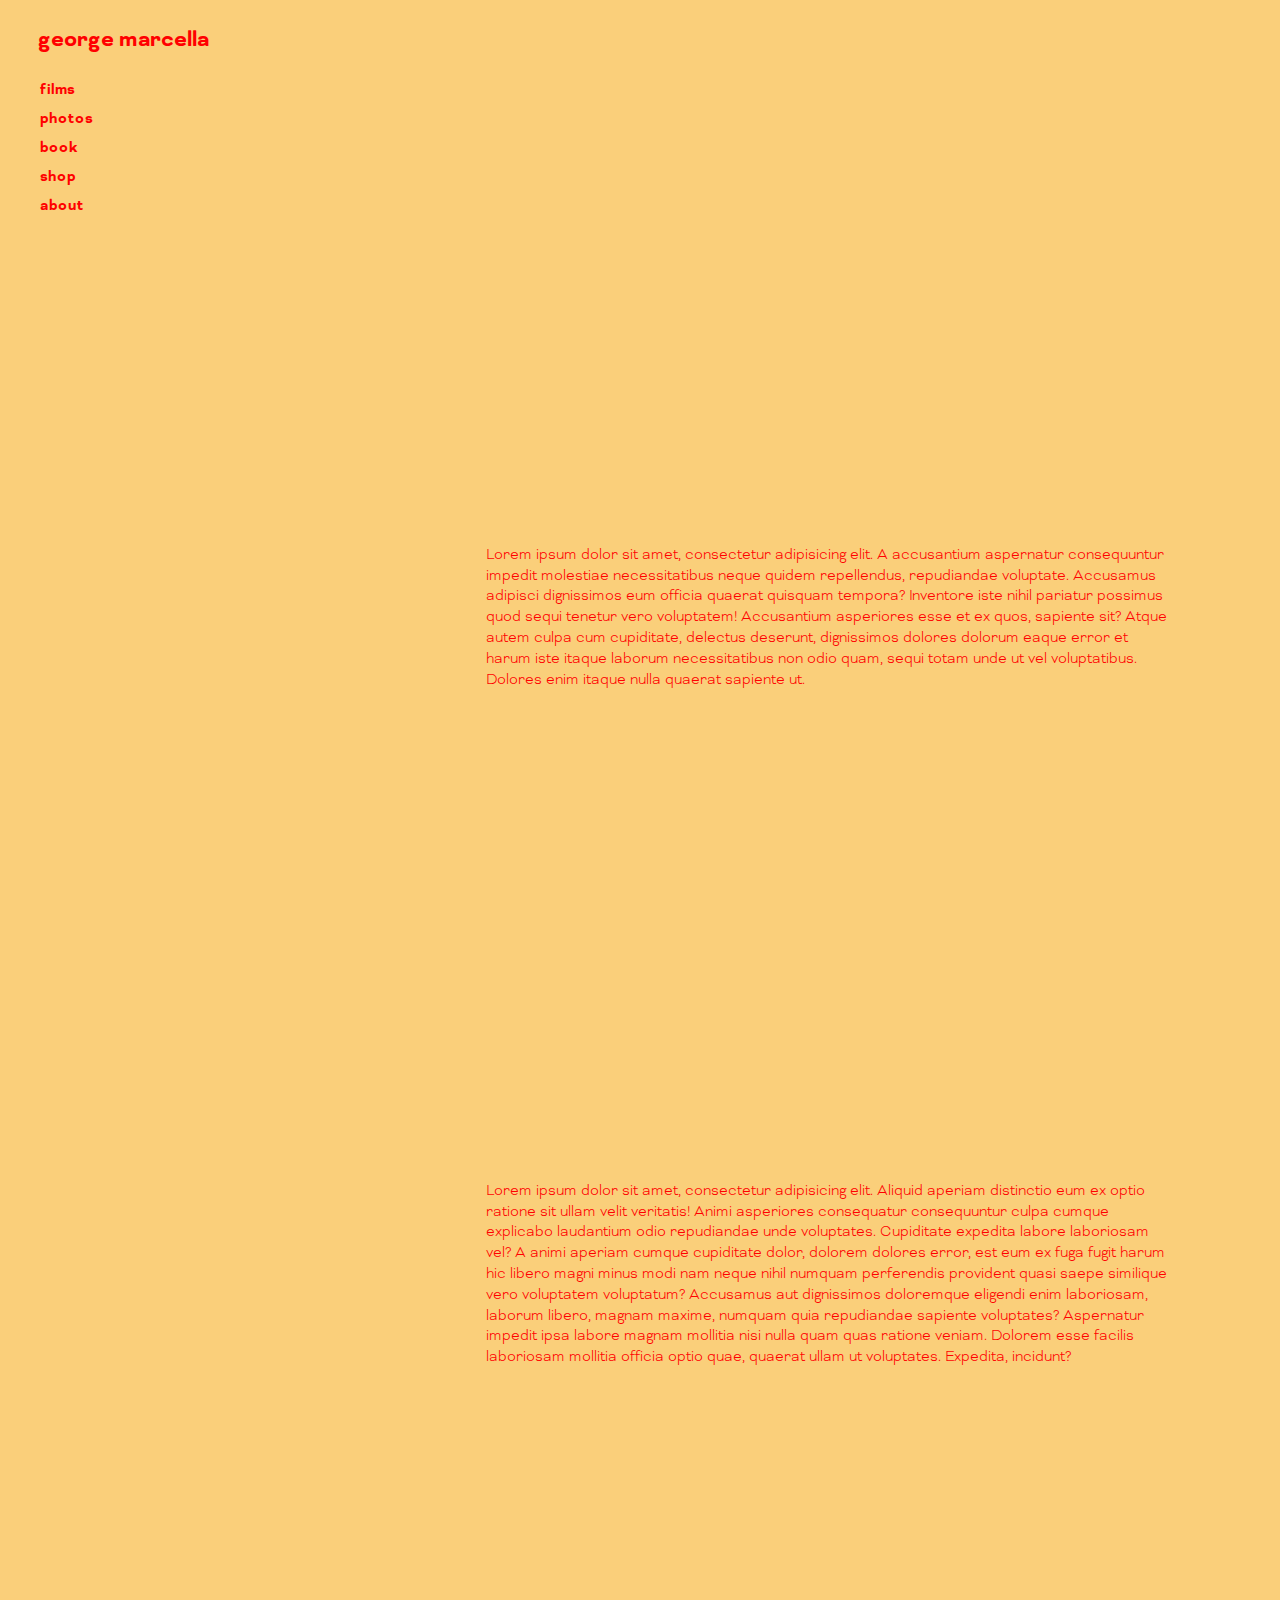
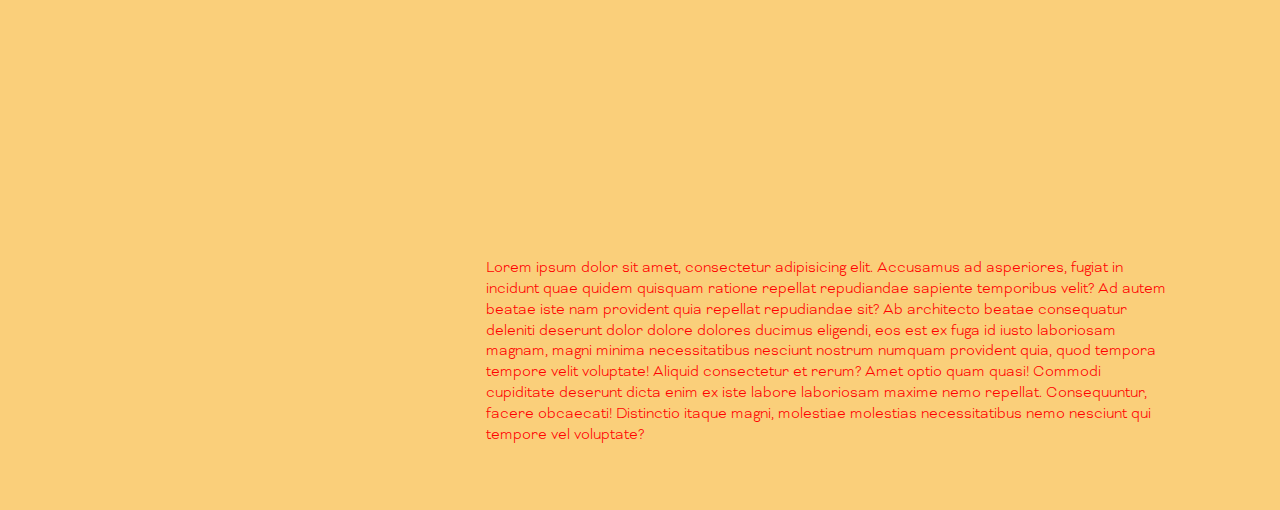
<file: films.html>
<!DOCTYPE html>
<html lang="en">
<head>
    <meta charset="UTF-8">
    <link rel="stylesheet" href="css/styles.css">
    <title>films</title>
</head>

<header>
    <h1 class="logo"><a href="index.html" class="link">george marcella</a></h1>
</header>

<body>
<div class="canvas">
    <nav class="navigation__menu">
        <ul>
            <li class="menu__item"><a href="films.html" class="link">films</a></li>
            <li class="menu__item"><a href="photos.html" class="link">photos</a></li>
            <li class="menu__item"><a href="book.html" class="link">book</a></li>
            <li class="menu__item"><a href="shop.html" class="link">shop</a></li>
            <li class="menu__item"><a href="about.html" class="link">about</a></li>
        </ul>
    </nav>

    <div class="content">
                <!--forest jazz-->
                <iframe
                        class="frame_item"
                        src="https://player.vimeo.com/video/137598990?h=f56a0fbf86?"
                        width="700"
                        height="405"
                        frameborder="0"
                        allow="autoplay;
                               fullscreen;
                               picture-in-picture"
                        allowfullscreen>
                </iframe>
            <p class="description">Lorem ipsum dolor sit amet, consectetur adipisicing elit.
                A accusantium aspernatur consequuntur impedit molestiae necessitatibus neque quidem repellendus,
                repudiandae voluptate. Accusamus adipisci dignissimos eum officia quaerat quisquam tempora?
                Inventore iste nihil pariatur possimus quod sequi tenetur vero voluptatem!
                Accusantium asperiores esse et ex quos, sapiente sit? Atque autem culpa cum cupiditate,
                delectus deserunt, dignissimos dolores dolorum eaque error et harum iste itaque laborum
                necessitatibus non odio quam, sequi totam unde ut vel voluptatibus. Dolores enim itaque
                nulla quaerat sapiente ut.</p>

        <!--stalker-->
                <iframe
                        class="frame_item"
                        src="https://player.vimeo.com/video/349950585?h=c6f52567bf"
                        width="700"
                        height="405"
                        frameborder="0"
                        allow="autoplay;
                               fullscreen;
                               picture-in-picture"
                        allowfullscreen>
                </iframe>
            <p class="description">Lorem ipsum dolor sit amet, consectetur adipisicing elit.
                Aliquid aperiam distinctio eum ex optio ratione sit ullam velit veritatis! Animi asperiores
                consequatur consequuntur culpa cumque explicabo laudantium odio repudiandae unde voluptates.
                Cupiditate expedita labore laboriosam vel? A animi aperiam cumque cupiditate dolor, dolorem
                dolores error, est eum ex fuga fugit harum hic libero magni minus modi nam neque nihil numquam
                perferendis provident quasi saepe similique vero voluptatem voluptatum? Accusamus aut dignissimos
                doloremque eligendi enim laboriosam, laborum libero, magnam maxime, numquam quia repudiandae
                sapiente voluptates? Aspernatur impedit ipsa labore magnam mollitia nisi nulla quam quas ratione
                veniam. Dolorem esse facilis laboriosam mollitia officia optio quae, quaerat ullam ut voluptates.
                Expedita, incidunt?</p>

                <!--courier-->
                <iframe
                        class="frame_item"
                        width="700"
                        height="405"
                        src="https://www.youtube.com/embed/tbtquEqDoFk?color=white&autoplay=0&controls=1&rel=0&showinfo=0"
                        title="trailer courier, 1987"
                        frameborder="0"
                        allow="showinfo;
                               color;
                               accelerometer;
                               autoplay;
                               clipboard-write;
                               encrypted-media;
                               gyroscope;
                               picture-in-picture"
                        color="white"
                        allowfullscreen>
                </iframe>
            <p class="description">Lorem ipsum dolor sit amet, consectetur adipisicing elit.
                Accusamus ad asperiores, fugiat in incidunt quae quidem quisquam ratione repellat repudiandae
                sapiente temporibus velit? Ad autem beatae iste nam provident quia repellat repudiandae sit?
                Ab architecto beatae consequatur deleniti deserunt dolor dolore dolores ducimus eligendi, eos
                est ex fuga id iusto laboriosam magnam, magni minima necessitatibus nesciunt nostrum numquam
                provident quia, quod tempora tempore velit voluptate! Aliquid consectetur et rerum? Amet optio
                quam quasi! Commodi cupiditate deserunt dicta enim ex iste labore laboriosam maxime nemo repellat.
                Consequuntur, facere obcaecati! Distinctio itaque magni, molestiae molestias necessitatibus nemo
                nesciunt qui tempore vel voluptate?</p>
        </div>
</div>
</body>
</html>
</file>
<file: css/styles.css>
@font-face {
    font-family: 'Bicyclette';
    src: local('Bicyclette Regular'),
    local('Bicyclette-Regular'),
    url('/fonts/Bicyclette-Regular.woff') format('woff'),
    url('/fonts/Bicyclette-Regular.ttf') format('ttf'),
    url('/fonts/Bicyclette-Regular.eot') format('eot');
    font-weight: normal;
}

@font-face {
    font-family: 'Bicyclette';
    src: local('Bicyclette Bold'),
    local('Bicyclette-Bold'),
    url('/fonts/Bicyclette-Bold.woff') format('woff'),
    url('/fonts/Bicyclette-Bold.ttf') format('ttf'),
    url('/fonts/Bicyclette-Bold.eot') format('eot');
    font-weight: bold;
}

@font-face {
    font-family: 'Bicyclette';
    src: local('Bicyclette Light'),
    local('Bicyclette-Light'),
    url('/fonts/Bicyclette-Light.woff') format('woff'),
    url('/fonts/Bicyclette-Light.ttf') format('ttf'),
    url('/fonts/Bicyclette-Light.eot') format('eot');
    font-weight: lighter;
}

@font-face {
    font-family: 'Bicyclette';
    src: local('Bicyclette Italic'),
    local('Bicyclette-Italic'),
    url('/fonts/Bicyclette-Italic.woff') format('woff'),
    url('/fonts/Bicyclette-Italic.ttf') format('ttf'),
    url('/fonts/Bicyclette-Italic.eot') format('eot');
    font-style: italic;
}

body {
    margin: 0;
    font-family: "Bicyclette", sans-serif;
    font-weight: normal;
    background-color: #facf7a;
    color: red;
}

.title {
    margin: 0 0 2%;
}

.canvas {
    display: flex;
    flex-flow: row nowrap;
    align-items: stretch;
}

.logo {
    font-weight: bold;
    font-size: 24px;
    padding: 26px 0 0 38px;
    margin: 0;
}

.navigation__menu {
    font-weight: bold;
    margin: 0;
    min-width: 38%;
}

.menu__item {
    list-style: none;
    padding-top: 10px;
}

.content {
    flex-grow: 1;
    margin: 5% auto 0;
}

/*film*/
.frame_item {
    margin-bottom: 2%;
}

.description {
    max-width: 685px;
    margin: 0 0 8% 0;
    line-height: 1.3;
}

/*slider*/
.photo {
    width: 654px;
    height: 443px;
    display: block;
    object-fit: cover;
    object-position: top;
}

.slider {
}

.slider {
    background-color: rgb(89, 112, 12);
    width: 654px;
    height: 443px;
    text-align: center;
}

.slider__button {
    background-color: #fff;
    min-width: 60px;
    min-height: 35px;
    border-radius: 40px;
    border: none;
    margin: 10px 5px;
    padding: 0;
    cursor: pointer;
    transition: .3s;
}

.slider__button:hover {
    background-color: rgb(89, 112, 12);
    color: white;
}

.link {
    text-decoration: none;
    color: red;
}

.link:hover {
    color: rgb(89, 112, 12);
    transition: color .2s;
}

.fade {
    animation-name: fade;
    animation-duration: 1s;
    animation-timing-function: 1s;
}

@keyframes fade {
    from{
        opacity: 0;
    }

    to{
        opacity: 1;
    }
}

.about__photo {
    width: 350px;
    height: 350px;
    box-shadow: 12px 12px 1px 1px red;
    transition: .7s;
}

.about__photo:hover {
    box-shadow: -12px -12px 1px 1px rgb(89, 112, 12);
}
</file>
